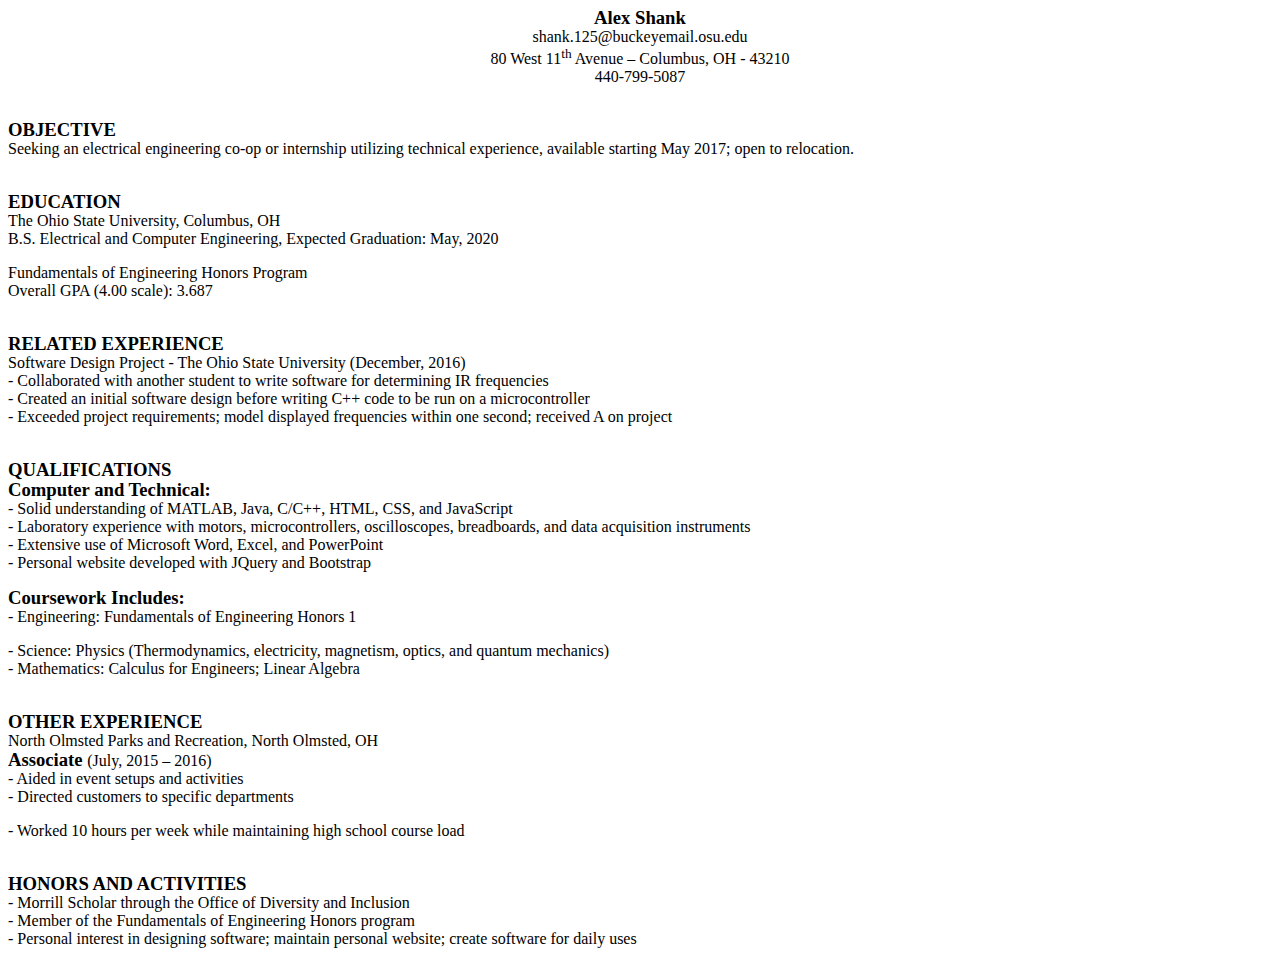
<file: Shank_Space_v1/content/Alex_Shank_ECS_Resume.html>
<html xmlns:v="urn:schemas-microsoft-com:vml"
xmlns:o="urn:schemas-microsoft-com:office:office"
xmlns:w="urn:schemas-microsoft-com:office:word"
xmlns:m="http://schemas.microsoft.com/office/2004/12/omml"
xmlns="http://www.w3.org/TR/REC-html40">

<head>
<meta http-equiv=Content-Type content="text/html; charset=windows-1252">
<meta name=ProgId content=Word.Document>
<meta name=Generator content="Microsoft Word 15">
<meta name=Originator content="Microsoft Word 15">
<link rel=File-List href="Alex_Shank_ECS_Resume%20-%20Copy_files/filelist.xml">
<!--[if gte mso 9]><xml>
 <o:DocumentProperties>
  <o:Author>Alex Shank</o:Author>
  <o:LastAuthor>Alex Shank</o:LastAuthor>
  <o:Revision>2</o:Revision>
  <o:TotalTime>79</o:TotalTime>
  <o:Created>2017-01-08T07:59:00Z</o:Created>
  <o:LastSaved>2017-01-08T07:59:00Z</o:LastSaved>
  <o:Pages>1</o:Pages>
  <o:Words>279</o:Words>
  <o:Characters>1592</o:Characters>
  <o:Lines>13</o:Lines>
  <o:Paragraphs>3</o:Paragraphs>
  <o:CharactersWithSpaces>1868</o:CharactersWithSpaces>
  <o:Version>16.00</o:Version>
 </o:DocumentProperties>
 <o:OfficeDocumentSettings>
  <o:AllowPNG/>
 </o:OfficeDocumentSettings>
</xml><![endif]-->
<link rel=themeData href="Alex_Shank_ECS_Resume%20-%20Copy_files/themedata.thmx">
<link rel=colorSchemeMapping
href="Alex_Shank_ECS_Resume%20-%20Copy_files/colorschememapping.xml">
<!--[if gte mso 9]><xml>
 <w:WordDocument>
  <w:SpellingState>Clean</w:SpellingState>
  <w:GrammarState>Clean</w:GrammarState>
  <w:TrackMoves>false</w:TrackMoves>
  <w:TrackFormatting/>
  <w:PunctuationKerning/>
  <w:ValidateAgainstSchemas/>
  <w:SaveIfXMLInvalid>false</w:SaveIfXMLInvalid>
  <w:IgnoreMixedContent>false</w:IgnoreMixedContent>
  <w:AlwaysShowPlaceholderText>false</w:AlwaysShowPlaceholderText>
  <w:DoNotPromoteQF/>
  <w:LidThemeOther>EN-US</w:LidThemeOther>
  <w:LidThemeAsian>X-NONE</w:LidThemeAsian>
  <w:LidThemeComplexScript>X-NONE</w:LidThemeComplexScript>
  <w:Compatibility>
   <w:BreakWrappedTables/>
   <w:SnapToGridInCell/>
   <w:WrapTextWithPunct/>
   <w:UseAsianBreakRules/>
   <w:DontGrowAutofit/>
   <w:SplitPgBreakAndParaMark/>
   <w:EnableOpenTypeKerning/>
   <w:DontFlipMirrorIndents/>
   <w:OverrideTableStyleHps/>
  </w:Compatibility>
  <m:mathPr>
   <m:mathFont m:val="Cambria Math"/>
   <m:brkBin m:val="before"/>
   <m:brkBinSub m:val="&#45;-"/>
   <m:smallFrac m:val="off"/>
   <m:dispDef/>
   <m:lMargin m:val="0"/>
   <m:rMargin m:val="0"/>
   <m:defJc m:val="centerGroup"/>
   <m:wrapIndent m:val="1440"/>
   <m:intLim m:val="subSup"/>
   <m:naryLim m:val="undOvr"/>
  </m:mathPr></w:WordDocument>
</xml><![endif]--><!--[if gte mso 9]><xml>
 <w:LatentStyles DefLockedState="false" DefUnhideWhenUsed="false"
  DefSemiHidden="false" DefQFormat="false" DefPriority="99"
  LatentStyleCount="372">
  <w:LsdException Locked="false" Priority="0" QFormat="true" Name="Normal"/>
  <w:LsdException Locked="false" Priority="9" QFormat="true" Name="heading 1"/>
  <w:LsdException Locked="false" Priority="9" SemiHidden="true"
   UnhideWhenUsed="true" QFormat="true" Name="heading 2"/>
  <w:LsdException Locked="false" Priority="9" SemiHidden="true"
   UnhideWhenUsed="true" QFormat="true" Name="heading 3"/>
  <w:LsdException Locked="false" Priority="9" SemiHidden="true"
   UnhideWhenUsed="true" QFormat="true" Name="heading 4"/>
  <w:LsdException Locked="false" Priority="9" SemiHidden="true"
   UnhideWhenUsed="true" QFormat="true" Name="heading 5"/>
  <w:LsdException Locked="false" Priority="9" SemiHidden="true"
   UnhideWhenUsed="true" QFormat="true" Name="heading 6"/>
  <w:LsdException Locked="false" Priority="9" SemiHidden="true"
   UnhideWhenUsed="true" QFormat="true" Name="heading 7"/>
  <w:LsdException Locked="false" Priority="9" SemiHidden="true"
   UnhideWhenUsed="true" QFormat="true" Name="heading 8"/>
  <w:LsdException Locked="false" Priority="9" SemiHidden="true"
   UnhideWhenUsed="true" QFormat="true" Name="heading 9"/>
  <w:LsdException Locked="false" SemiHidden="true" UnhideWhenUsed="true"
   Name="index 1"/>
  <w:LsdException Locked="false" SemiHidden="true" UnhideWhenUsed="true"
   Name="index 2"/>
  <w:LsdException Locked="false" SemiHidden="true" UnhideWhenUsed="true"
   Name="index 3"/>
  <w:LsdException Locked="false" SemiHidden="true" UnhideWhenUsed="true"
   Name="index 4"/>
  <w:LsdException Locked="false" SemiHidden="true" UnhideWhenUsed="true"
   Name="index 5"/>
  <w:LsdException Locked="false" SemiHidden="true" UnhideWhenUsed="true"
   Name="index 6"/>
  <w:LsdException Locked="false" SemiHidden="true" UnhideWhenUsed="true"
   Name="index 7"/>
  <w:LsdException Locked="false" SemiHidden="true" UnhideWhenUsed="true"
   Name="index 8"/>
  <w:LsdException Locked="false" SemiHidden="true" UnhideWhenUsed="true"
   Name="index 9"/>
  <w:LsdException Locked="false" Priority="39" SemiHidden="true"
   UnhideWhenUsed="true" Name="toc 1"/>
  <w:LsdException Locked="false" Priority="39" SemiHidden="true"
   UnhideWhenUsed="true" Name="toc 2"/>
  <w:LsdException Locked="false" Priority="39" SemiHidden="true"
   UnhideWhenUsed="true" Name="toc 3"/>
  <w:LsdException Locked="false" Priority="39" SemiHidden="true"
   UnhideWhenUsed="true" Name="toc 4"/>
  <w:LsdException Locked="false" Priority="39" SemiHidden="true"
   UnhideWhenUsed="true" Name="toc 5"/>
  <w:LsdException Locked="false" Priority="39" SemiHidden="true"
   UnhideWhenUsed="true" Name="toc 6"/>
  <w:LsdException Locked="false" Priority="39" SemiHidden="true"
   UnhideWhenUsed="true" Name="toc 7"/>
  <w:LsdException Locked="false" Priority="39" SemiHidden="true"
   UnhideWhenUsed="true" Name="toc 8"/>
  <w:LsdException Locked="false" Priority="39" SemiHidden="true"
   UnhideWhenUsed="true" Name="toc 9"/>
  <w:LsdException Locked="false" SemiHidden="true" UnhideWhenUsed="true"
   Name="Normal Indent"/>
  <w:LsdException Locked="false" SemiHidden="true" UnhideWhenUsed="true"
   Name="footnote text"/>
  <w:LsdException Locked="false" SemiHidden="true" UnhideWhenUsed="true"
   Name="annotation text"/>
  <w:LsdException Locked="false" SemiHidden="true" UnhideWhenUsed="true"
   Name="header"/>
  <w:LsdException Locked="false" SemiHidden="true" UnhideWhenUsed="true"
   Name="footer"/>
  <w:LsdException Locked="false" SemiHidden="true" UnhideWhenUsed="true"
   Name="index heading"/>
  <w:LsdException Locked="false" Priority="35" SemiHidden="true"
   UnhideWhenUsed="true" QFormat="true" Name="caption"/>
  <w:LsdException Locked="false" SemiHidden="true" UnhideWhenUsed="true"
   Name="table of figures"/>
  <w:LsdException Locked="false" SemiHidden="true" UnhideWhenUsed="true"
   Name="envelope address"/>
  <w:LsdException Locked="false" SemiHidden="true" UnhideWhenUsed="true"
   Name="envelope return"/>
  <w:LsdException Locked="false" SemiHidden="true" UnhideWhenUsed="true"
   Name="footnote reference"/>
  <w:LsdException Locked="false" SemiHidden="true" UnhideWhenUsed="true"
   Name="annotation reference"/>
  <w:LsdException Locked="false" SemiHidden="true" UnhideWhenUsed="true"
   Name="line number"/>
  <w:LsdException Locked="false" SemiHidden="true" UnhideWhenUsed="true"
   Name="page number"/>
  <w:LsdException Locked="false" SemiHidden="true" UnhideWhenUsed="true"
   Name="endnote reference"/>
  <w:LsdException Locked="false" SemiHidden="true" UnhideWhenUsed="true"
   Name="endnote text"/>
  <w:LsdException Locked="false" SemiHidden="true" UnhideWhenUsed="true"
   Name="table of authorities"/>
  <w:LsdException Locked="false" SemiHidden="true" UnhideWhenUsed="true"
   Name="macro"/>
  <w:LsdException Locked="false" SemiHidden="true" UnhideWhenUsed="true"
   Name="toa heading"/>
  <w:LsdException Locked="false" SemiHidden="true" UnhideWhenUsed="true"
   Name="List"/>
  <w:LsdException Locked="false" SemiHidden="true" UnhideWhenUsed="true"
   Name="List Bullet"/>
  <w:LsdException Locked="false" SemiHidden="true" UnhideWhenUsed="true"
   Name="List Number"/>
  <w:LsdException Locked="false" SemiHidden="true" UnhideWhenUsed="true"
   Name="List 2"/>
  <w:LsdException Locked="false" SemiHidden="true" UnhideWhenUsed="true"
   Name="List 3"/>
  <w:LsdException Locked="false" SemiHidden="true" UnhideWhenUsed="true"
   Name="List 4"/>
  <w:LsdException Locked="false" SemiHidden="true" UnhideWhenUsed="true"
   Name="List 5"/>
  <w:LsdException Locked="false" SemiHidden="true" UnhideWhenUsed="true"
   Name="List Bullet 2"/>
  <w:LsdException Locked="false" SemiHidden="true" UnhideWhenUsed="true"
   Name="List Bullet 3"/>
  <w:LsdException Locked="false" SemiHidden="true" UnhideWhenUsed="true"
   Name="List Bullet 4"/>
  <w:LsdException Locked="false" SemiHidden="true" UnhideWhenUsed="true"
   Name="List Bullet 5"/>
  <w:LsdException Locked="false" SemiHidden="true" UnhideWhenUsed="true"
   Name="List Number 2"/>
  <w:LsdException Locked="false" SemiHidden="true" UnhideWhenUsed="true"
   Name="List Number 3"/>
  <w:LsdException Locked="false" SemiHidden="true" UnhideWhenUsed="true"
   Name="List Number 4"/>
  <w:LsdException Locked="false" SemiHidden="true" UnhideWhenUsed="true"
   Name="List Number 5"/>
  <w:LsdException Locked="false" Priority="10" QFormat="true" Name="Title"/>
  <w:LsdException Locked="false" SemiHidden="true" UnhideWhenUsed="true"
   Name="Closing"/>
  <w:LsdException Locked="false" SemiHidden="true" UnhideWhenUsed="true"
   Name="Signature"/>
  <w:LsdException Locked="false" Priority="1" SemiHidden="true"
   UnhideWhenUsed="true" Name="Default Paragraph Font"/>
  <w:LsdException Locked="false" SemiHidden="true" UnhideWhenUsed="true"
   Name="Body Text"/>
  <w:LsdException Locked="false" SemiHidden="true" UnhideWhenUsed="true"
   Name="Body Text Indent"/>
  <w:LsdException Locked="false" SemiHidden="true" UnhideWhenUsed="true"
   Name="List Continue"/>
  <w:LsdException Locked="false" SemiHidden="true" UnhideWhenUsed="true"
   Name="List Continue 2"/>
  <w:LsdException Locked="false" SemiHidden="true" UnhideWhenUsed="true"
   Name="List Continue 3"/>
  <w:LsdException Locked="false" SemiHidden="true" UnhideWhenUsed="true"
   Name="List Continue 4"/>
  <w:LsdException Locked="false" SemiHidden="true" UnhideWhenUsed="true"
   Name="List Continue 5"/>
  <w:LsdException Locked="false" SemiHidden="true" UnhideWhenUsed="true"
   Name="Message Header"/>
  <w:LsdException Locked="false" Priority="11" QFormat="true" Name="Subtitle"/>
  <w:LsdException Locked="false" SemiHidden="true" UnhideWhenUsed="true"
   Name="Salutation"/>
  <w:LsdException Locked="false" SemiHidden="true" UnhideWhenUsed="true"
   Name="Date"/>
  <w:LsdException Locked="false" SemiHidden="true" UnhideWhenUsed="true"
   Name="Body Text First Indent"/>
  <w:LsdException Locked="false" SemiHidden="true" UnhideWhenUsed="true"
   Name="Body Text First Indent 2"/>
  <w:LsdException Locked="false" SemiHidden="true" UnhideWhenUsed="true"
   Name="Note Heading"/>
  <w:LsdException Locked="false" SemiHidden="true" UnhideWhenUsed="true"
   Name="Body Text 2"/>
  <w:LsdException Locked="false" SemiHidden="true" UnhideWhenUsed="true"
   Name="Body Text 3"/>
  <w:LsdException Locked="false" SemiHidden="true" UnhideWhenUsed="true"
   Name="Body Text Indent 2"/>
  <w:LsdException Locked="false" SemiHidden="true" UnhideWhenUsed="true"
   Name="Body Text Indent 3"/>
  <w:LsdException Locked="false" SemiHidden="true" UnhideWhenUsed="true"
   Name="Block Text"/>
  <w:LsdException Locked="false" SemiHidden="true" UnhideWhenUsed="true"
   Name="Hyperlink"/>
  <w:LsdException Locked="false" SemiHidden="true" UnhideWhenUsed="true"
   Name="FollowedHyperlink"/>
  <w:LsdException Locked="false" Priority="22" QFormat="true" Name="Strong"/>
  <w:LsdException Locked="false" Priority="20" QFormat="true" Name="Emphasis"/>
  <w:LsdException Locked="false" SemiHidden="true" UnhideWhenUsed="true"
   Name="Document Map"/>
  <w:LsdException Locked="false" SemiHidden="true" UnhideWhenUsed="true"
   Name="Plain Text"/>
  <w:LsdException Locked="false" SemiHidden="true" UnhideWhenUsed="true"
   Name="E-mail Signature"/>
  <w:LsdException Locked="false" SemiHidden="true" UnhideWhenUsed="true"
   Name="HTML Top of Form"/>
  <w:LsdException Locked="false" SemiHidden="true" UnhideWhenUsed="true"
   Name="HTML Bottom of Form"/>
  <w:LsdException Locked="false" SemiHidden="true" UnhideWhenUsed="true"
   Name="Normal (Web)"/>
  <w:LsdException Locked="false" SemiHidden="true" UnhideWhenUsed="true"
   Name="HTML Acronym"/>
  <w:LsdException Locked="false" SemiHidden="true" UnhideWhenUsed="true"
   Name="HTML Address"/>
  <w:LsdException Locked="false" SemiHidden="true" UnhideWhenUsed="true"
   Name="HTML Cite"/>
  <w:LsdException Locked="false" SemiHidden="true" UnhideWhenUsed="true"
   Name="HTML Code"/>
  <w:LsdException Locked="false" SemiHidden="true" UnhideWhenUsed="true"
   Name="HTML Definition"/>
  <w:LsdException Locked="false" SemiHidden="true" UnhideWhenUsed="true"
   Name="HTML Keyboard"/>
  <w:LsdException Locked="false" SemiHidden="true" UnhideWhenUsed="true"
   Name="HTML Preformatted"/>
  <w:LsdException Locked="false" SemiHidden="true" UnhideWhenUsed="true"
   Name="HTML Sample"/>
  <w:LsdException Locked="false" SemiHidden="true" UnhideWhenUsed="true"
   Name="HTML Typewriter"/>
  <w:LsdException Locked="false" SemiHidden="true" UnhideWhenUsed="true"
   Name="HTML Variable"/>
  <w:LsdException Locked="false" SemiHidden="true" UnhideWhenUsed="true"
   Name="Normal Table"/>
  <w:LsdException Locked="false" SemiHidden="true" UnhideWhenUsed="true"
   Name="annotation subject"/>
  <w:LsdException Locked="false" SemiHidden="true" UnhideWhenUsed="true"
   Name="No List"/>
  <w:LsdException Locked="false" SemiHidden="true" UnhideWhenUsed="true"
   Name="Outline List 1"/>
  <w:LsdException Locked="false" SemiHidden="true" UnhideWhenUsed="true"
   Name="Outline List 2"/>
  <w:LsdException Locked="false" SemiHidden="true" UnhideWhenUsed="true"
   Name="Outline List 3"/>
  <w:LsdException Locked="false" SemiHidden="true" UnhideWhenUsed="true"
   Name="Table Simple 1"/>
  <w:LsdException Locked="false" SemiHidden="true" UnhideWhenUsed="true"
   Name="Table Simple 2"/>
  <w:LsdException Locked="false" SemiHidden="true" UnhideWhenUsed="true"
   Name="Table Simple 3"/>
  <w:LsdException Locked="false" SemiHidden="true" UnhideWhenUsed="true"
   Name="Table Classic 1"/>
  <w:LsdException Locked="false" SemiHidden="true" UnhideWhenUsed="true"
   Name="Table Classic 2"/>
  <w:LsdException Locked="false" SemiHidden="true" UnhideWhenUsed="true"
   Name="Table Classic 3"/>
  <w:LsdException Locked="false" SemiHidden="true" UnhideWhenUsed="true"
   Name="Table Classic 4"/>
  <w:LsdException Locked="false" SemiHidden="true" UnhideWhenUsed="true"
   Name="Table Colorful 1"/>
  <w:LsdException Locked="false" SemiHidden="true" UnhideWhenUsed="true"
   Name="Table Colorful 2"/>
  <w:LsdException Locked="false" SemiHidden="true" UnhideWhenUsed="true"
   Name="Table Colorful 3"/>
  <w:LsdException Locked="false" SemiHidden="true" UnhideWhenUsed="true"
   Name="Table Columns 1"/>
  <w:LsdException Locked="false" SemiHidden="true" UnhideWhenUsed="true"
   Name="Table Columns 2"/>
  <w:LsdException Locked="false" SemiHidden="true" UnhideWhenUsed="true"
   Name="Table Columns 3"/>
  <w:LsdException Locked="false" SemiHidden="true" UnhideWhenUsed="true"
   Name="Table Columns 4"/>
  <w:LsdException Locked="false" SemiHidden="true" UnhideWhenUsed="true"
   Name="Table Columns 5"/>
  <w:LsdException Locked="false" SemiHidden="true" UnhideWhenUsed="true"
   Name="Table Grid 1"/>
  <w:LsdException Locked="false" SemiHidden="true" UnhideWhenUsed="true"
   Name="Table Grid 2"/>
  <w:LsdException Locked="false" SemiHidden="true" UnhideWhenUsed="true"
   Name="Table Grid 3"/>
  <w:LsdException Locked="false" SemiHidden="true" UnhideWhenUsed="true"
   Name="Table Grid 4"/>
  <w:LsdException Locked="false" SemiHidden="true" UnhideWhenUsed="true"
   Name="Table Grid 5"/>
  <w:LsdException Locked="false" SemiHidden="true" UnhideWhenUsed="true"
   Name="Table Grid 6"/>
  <w:LsdException Locked="false" SemiHidden="true" UnhideWhenUsed="true"
   Name="Table Grid 7"/>
  <w:LsdException Locked="false" SemiHidden="true" UnhideWhenUsed="true"
   Name="Table Grid 8"/>
  <w:LsdException Locked="false" SemiHidden="true" UnhideWhenUsed="true"
   Name="Table List 1"/>
  <w:LsdException Locked="false" SemiHidden="true" UnhideWhenUsed="true"
   Name="Table List 2"/>
  <w:LsdException Locked="false" SemiHidden="true" UnhideWhenUsed="true"
   Name="Table List 3"/>
  <w:LsdException Locked="false" SemiHidden="true" UnhideWhenUsed="true"
   Name="Table List 4"/>
  <w:LsdException Locked="false" SemiHidden="true" UnhideWhenUsed="true"
   Name="Table List 5"/>
  <w:LsdException Locked="false" SemiHidden="true" UnhideWhenUsed="true"
   Name="Table List 6"/>
  <w:LsdException Locked="false" SemiHidden="true" UnhideWhenUsed="true"
   Name="Table List 7"/>
  <w:LsdException Locked="false" SemiHidden="true" UnhideWhenUsed="true"
   Name="Table List 8"/>
  <w:LsdException Locked="false" SemiHidden="true" UnhideWhenUsed="true"
   Name="Table 3D effects 1"/>
  <w:LsdException Locked="false" SemiHidden="true" UnhideWhenUsed="true"
   Name="Table 3D effects 2"/>
  <w:LsdException Locked="false" SemiHidden="true" UnhideWhenUsed="true"
   Name="Table 3D effects 3"/>
  <w:LsdException Locked="false" SemiHidden="true" UnhideWhenUsed="true"
   Name="Table Contemporary"/>
  <w:LsdException Locked="false" SemiHidden="true" UnhideWhenUsed="true"
   Name="Table Elegant"/>
  <w:LsdException Locked="false" SemiHidden="true" UnhideWhenUsed="true"
   Name="Table Professional"/>
  <w:LsdException Locked="false" SemiHidden="true" UnhideWhenUsed="true"
   Name="Table Subtle 1"/>
  <w:LsdException Locked="false" SemiHidden="true" UnhideWhenUsed="true"
   Name="Table Subtle 2"/>
  <w:LsdException Locked="false" SemiHidden="true" UnhideWhenUsed="true"
   Name="Table Web 1"/>
  <w:LsdException Locked="false" SemiHidden="true" UnhideWhenUsed="true"
   Name="Table Web 2"/>
  <w:LsdException Locked="false" SemiHidden="true" UnhideWhenUsed="true"
   Name="Table Web 3"/>
  <w:LsdException Locked="false" SemiHidden="true" UnhideWhenUsed="true"
   Name="Balloon Text"/>
  <w:LsdException Locked="false" Priority="39" Name="Table Grid"/>
  <w:LsdException Locked="false" SemiHidden="true" UnhideWhenUsed="true"
   Name="Table Theme"/>
  <w:LsdException Locked="false" SemiHidden="true" Name="Placeholder Text"/>
  <w:LsdException Locked="false" Priority="1" QFormat="true" Name="No Spacing"/>
  <w:LsdException Locked="false" Priority="60" Name="Light Shading"/>
  <w:LsdException Locked="false" Priority="61" Name="Light List"/>
  <w:LsdException Locked="false" Priority="62" Name="Light Grid"/>
  <w:LsdException Locked="false" Priority="63" Name="Medium Shading 1"/>
  <w:LsdException Locked="false" Priority="64" Name="Medium Shading 2"/>
  <w:LsdException Locked="false" Priority="65" Name="Medium List 1"/>
  <w:LsdException Locked="false" Priority="66" Name="Medium List 2"/>
  <w:LsdException Locked="false" Priority="67" Name="Medium Grid 1"/>
  <w:LsdException Locked="false" Priority="68" Name="Medium Grid 2"/>
  <w:LsdException Locked="false" Priority="69" Name="Medium Grid 3"/>
  <w:LsdException Locked="false" Priority="70" Name="Dark List"/>
  <w:LsdException Locked="false" Priority="71" Name="Colorful Shading"/>
  <w:LsdException Locked="false" Priority="72" Name="Colorful List"/>
  <w:LsdException Locked="false" Priority="73" Name="Colorful Grid"/>
  <w:LsdException Locked="false" Priority="60" Name="Light Shading Accent 1"/>
  <w:LsdException Locked="false" Priority="61" Name="Light List Accent 1"/>
  <w:LsdException Locked="false" Priority="62" Name="Light Grid Accent 1"/>
  <w:LsdException Locked="false" Priority="63" Name="Medium Shading 1 Accent 1"/>
  <w:LsdException Locked="false" Priority="64" Name="Medium Shading 2 Accent 1"/>
  <w:LsdException Locked="false" Priority="65" Name="Medium List 1 Accent 1"/>
  <w:LsdException Locked="false" SemiHidden="true" Name="Revision"/>
  <w:LsdException Locked="false" Priority="34" QFormat="true"
   Name="List Paragraph"/>
  <w:LsdException Locked="false" Priority="29" QFormat="true" Name="Quote"/>
  <w:LsdException Locked="false" Priority="30" QFormat="true"
   Name="Intense Quote"/>
  <w:LsdException Locked="false" Priority="66" Name="Medium List 2 Accent 1"/>
  <w:LsdException Locked="false" Priority="67" Name="Medium Grid 1 Accent 1"/>
  <w:LsdException Locked="false" Priority="68" Name="Medium Grid 2 Accent 1"/>
  <w:LsdException Locked="false" Priority="69" Name="Medium Grid 3 Accent 1"/>
  <w:LsdException Locked="false" Priority="70" Name="Dark List Accent 1"/>
  <w:LsdException Locked="false" Priority="71" Name="Colorful Shading Accent 1"/>
  <w:LsdException Locked="false" Priority="72" Name="Colorful List Accent 1"/>
  <w:LsdException Locked="false" Priority="73" Name="Colorful Grid Accent 1"/>
  <w:LsdException Locked="false" Priority="60" Name="Light Shading Accent 2"/>
  <w:LsdException Locked="false" Priority="61" Name="Light List Accent 2"/>
  <w:LsdException Locked="false" Priority="62" Name="Light Grid Accent 2"/>
  <w:LsdException Locked="false" Priority="63" Name="Medium Shading 1 Accent 2"/>
  <w:LsdException Locked="false" Priority="64" Name="Medium Shading 2 Accent 2"/>
  <w:LsdException Locked="false" Priority="65" Name="Medium List 1 Accent 2"/>
  <w:LsdException Locked="false" Priority="66" Name="Medium List 2 Accent 2"/>
  <w:LsdException Locked="false" Priority="67" Name="Medium Grid 1 Accent 2"/>
  <w:LsdException Locked="false" Priority="68" Name="Medium Grid 2 Accent 2"/>
  <w:LsdException Locked="false" Priority="69" Name="Medium Grid 3 Accent 2"/>
  <w:LsdException Locked="false" Priority="70" Name="Dark List Accent 2"/>
  <w:LsdException Locked="false" Priority="71" Name="Colorful Shading Accent 2"/>
  <w:LsdException Locked="false" Priority="72" Name="Colorful List Accent 2"/>
  <w:LsdException Locked="false" Priority="73" Name="Colorful Grid Accent 2"/>
  <w:LsdException Locked="false" Priority="60" Name="Light Shading Accent 3"/>
  <w:LsdException Locked="false" Priority="61" Name="Light List Accent 3"/>
  <w:LsdException Locked="false" Priority="62" Name="Light Grid Accent 3"/>
  <w:LsdException Locked="false" Priority="63" Name="Medium Shading 1 Accent 3"/>
  <w:LsdException Locked="false" Priority="64" Name="Medium Shading 2 Accent 3"/>
  <w:LsdException Locked="false" Priority="65" Name="Medium List 1 Accent 3"/>
  <w:LsdException Locked="false" Priority="66" Name="Medium List 2 Accent 3"/>
  <w:LsdException Locked="false" Priority="67" Name="Medium Grid 1 Accent 3"/>
  <w:LsdException Locked="false" Priority="68" Name="Medium Grid 2 Accent 3"/>
  <w:LsdException Locked="false" Priority="69" Name="Medium Grid 3 Accent 3"/>
  <w:LsdException Locked="false" Priority="70" Name="Dark List Accent 3"/>
  <w:LsdException Locked="false" Priority="71" Name="Colorful Shading Accent 3"/>
  <w:LsdException Locked="false" Priority="72" Name="Colorful List Accent 3"/>
  <w:LsdException Locked="false" Priority="73" Name="Colorful Grid Accent 3"/>
  <w:LsdException Locked="false" Priority="60" Name="Light Shading Accent 4"/>
  <w:LsdException Locked="false" Priority="61" Name="Light List Accent 4"/>
  <w:LsdException Locked="false" Priority="62" Name="Light Grid Accent 4"/>
  <w:LsdException Locked="false" Priority="63" Name="Medium Shading 1 Accent 4"/>
  <w:LsdException Locked="false" Priority="64" Name="Medium Shading 2 Accent 4"/>
  <w:LsdException Locked="false" Priority="65" Name="Medium List 1 Accent 4"/>
  <w:LsdException Locked="false" Priority="66" Name="Medium List 2 Accent 4"/>
  <w:LsdException Locked="false" Priority="67" Name="Medium Grid 1 Accent 4"/>
  <w:LsdException Locked="false" Priority="68" Name="Medium Grid 2 Accent 4"/>
  <w:LsdException Locked="false" Priority="69" Name="Medium Grid 3 Accent 4"/>
  <w:LsdException Locked="false" Priority="70" Name="Dark List Accent 4"/>
  <w:LsdException Locked="false" Priority="71" Name="Colorful Shading Accent 4"/>
  <w:LsdException Locked="false" Priority="72" Name="Colorful List Accent 4"/>
  <w:LsdException Locked="false" Priority="73" Name="Colorful Grid Accent 4"/>
  <w:LsdException Locked="false" Priority="60" Name="Light Shading Accent 5"/>
  <w:LsdException Locked="false" Priority="61" Name="Light List Accent 5"/>
  <w:LsdException Locked="false" Priority="62" Name="Light Grid Accent 5"/>
  <w:LsdException Locked="false" Priority="63" Name="Medium Shading 1 Accent 5"/>
  <w:LsdException Locked="false" Priority="64" Name="Medium Shading 2 Accent 5"/>
  <w:LsdException Locked="false" Priority="65" Name="Medium List 1 Accent 5"/>
  <w:LsdException Locked="false" Priority="66" Name="Medium List 2 Accent 5"/>
  <w:LsdException Locked="false" Priority="67" Name="Medium Grid 1 Accent 5"/>
  <w:LsdException Locked="false" Priority="68" Name="Medium Grid 2 Accent 5"/>
  <w:LsdException Locked="false" Priority="69" Name="Medium Grid 3 Accent 5"/>
  <w:LsdException Locked="false" Priority="70" Name="Dark List Accent 5"/>
  <w:LsdException Locked="false" Priority="71" Name="Colorful Shading Accent 5"/>
  <w:LsdException Locked="false" Priority="72" Name="Colorful List Accent 5"/>
  <w:LsdException Locked="false" Priority="73" Name="Colorful Grid Accent 5"/>
  <w:LsdException Locked="false" Priority="60" Name="Light Shading Accent 6"/>
  <w:LsdException Locked="false" Priority="61" Name="Light List Accent 6"/>
  <w:LsdException Locked="false" Priority="62" Name="Light Grid Accent 6"/>
  <w:LsdException Locked="false" Priority="63" Name="Medium Shading 1 Accent 6"/>
  <w:LsdException Locked="false" Priority="64" Name="Medium Shading 2 Accent 6"/>
  <w:LsdException Locked="false" Priority="65" Name="Medium List 1 Accent 6"/>
  <w:LsdException Locked="false" Priority="66" Name="Medium List 2 Accent 6"/>
  <w:LsdException Locked="false" Priority="67" Name="Medium Grid 1 Accent 6"/>
  <w:LsdException Locked="false" Priority="68" Name="Medium Grid 2 Accent 6"/>
  <w:LsdException Locked="false" Priority="69" Name="Medium Grid 3 Accent 6"/>
  <w:LsdException Locked="false" Priority="70" Name="Dark List Accent 6"/>
  <w:LsdException Locked="false" Priority="71" Name="Colorful Shading Accent 6"/>
  <w:LsdException Locked="false" Priority="72" Name="Colorful List Accent 6"/>
  <w:LsdException Locked="false" Priority="73" Name="Colorful Grid Accent 6"/>
  <w:LsdException Locked="false" Priority="19" QFormat="true"
   Name="Subtle Emphasis"/>
  <w:LsdException Locked="false" Priority="21" QFormat="true"
   Name="Intense Emphasis"/>
  <w:LsdException Locked="false" Priority="31" QFormat="true"
   Name="Subtle Reference"/>
  <w:LsdException Locked="false" Priority="32" QFormat="true"
   Name="Intense Reference"/>
  <w:LsdException Locked="false" Priority="33" QFormat="true" Name="Book Title"/>
  <w:LsdException Locked="false" Priority="37" SemiHidden="true"
   UnhideWhenUsed="true" Name="Bibliography"/>
  <w:LsdException Locked="false" Priority="39" SemiHidden="true"
   UnhideWhenUsed="true" QFormat="true" Name="TOC Heading"/>
  <w:LsdException Locked="false" Priority="41" Name="Plain Table 1"/>
  <w:LsdException Locked="false" Priority="42" Name="Plain Table 2"/>
  <w:LsdException Locked="false" Priority="43" Name="Plain Table 3"/>
  <w:LsdException Locked="false" Priority="44" Name="Plain Table 4"/>
  <w:LsdException Locked="false" Priority="45" Name="Plain Table 5"/>
  <w:LsdException Locked="false" Priority="40" Name="Grid Table Light"/>
  <w:LsdException Locked="false" Priority="46" Name="Grid Table 1 Light"/>
  <w:LsdException Locked="false" Priority="47" Name="Grid Table 2"/>
  <w:LsdException Locked="false" Priority="48" Name="Grid Table 3"/>
  <w:LsdException Locked="false" Priority="49" Name="Grid Table 4"/>
  <w:LsdException Locked="false" Priority="50" Name="Grid Table 5 Dark"/>
  <w:LsdException Locked="false" Priority="51" Name="Grid Table 6 Colorful"/>
  <w:LsdException Locked="false" Priority="52" Name="Grid Table 7 Colorful"/>
  <w:LsdException Locked="false" Priority="46"
   Name="Grid Table 1 Light Accent 1"/>
  <w:LsdException Locked="false" Priority="47" Name="Grid Table 2 Accent 1"/>
  <w:LsdException Locked="false" Priority="48" Name="Grid Table 3 Accent 1"/>
  <w:LsdException Locked="false" Priority="49" Name="Grid Table 4 Accent 1"/>
  <w:LsdException Locked="false" Priority="50" Name="Grid Table 5 Dark Accent 1"/>
  <w:LsdException Locked="false" Priority="51"
   Name="Grid Table 6 Colorful Accent 1"/>
  <w:LsdException Locked="false" Priority="52"
   Name="Grid Table 7 Colorful Accent 1"/>
  <w:LsdException Locked="false" Priority="46"
   Name="Grid Table 1 Light Accent 2"/>
  <w:LsdException Locked="false" Priority="47" Name="Grid Table 2 Accent 2"/>
  <w:LsdException Locked="false" Priority="48" Name="Grid Table 3 Accent 2"/>
  <w:LsdException Locked="false" Priority="49" Name="Grid Table 4 Accent 2"/>
  <w:LsdException Locked="false" Priority="50" Name="Grid Table 5 Dark Accent 2"/>
  <w:LsdException Locked="false" Priority="51"
   Name="Grid Table 6 Colorful Accent 2"/>
  <w:LsdException Locked="false" Priority="52"
   Name="Grid Table 7 Colorful Accent 2"/>
  <w:LsdException Locked="false" Priority="46"
   Name="Grid Table 1 Light Accent 3"/>
  <w:LsdException Locked="false" Priority="47" Name="Grid Table 2 Accent 3"/>
  <w:LsdException Locked="false" Priority="48" Name="Grid Table 3 Accent 3"/>
  <w:LsdException Locked="false" Priority="49" Name="Grid Table 4 Accent 3"/>
  <w:LsdException Locked="false" Priority="50" Name="Grid Table 5 Dark Accent 3"/>
  <w:LsdException Locked="false" Priority="51"
   Name="Grid Table 6 Colorful Accent 3"/>
  <w:LsdException Locked="false" Priority="52"
   Name="Grid Table 7 Colorful Accent 3"/>
  <w:LsdException Locked="false" Priority="46"
   Name="Grid Table 1 Light Accent 4"/>
  <w:LsdException Locked="false" Priority="47" Name="Grid Table 2 Accent 4"/>
  <w:LsdException Locked="false" Priority="48" Name="Grid Table 3 Accent 4"/>
  <w:LsdException Locked="false" Priority="49" Name="Grid Table 4 Accent 4"/>
  <w:LsdException Locked="false" Priority="50" Name="Grid Table 5 Dark Accent 4"/>
  <w:LsdException Locked="false" Priority="51"
   Name="Grid Table 6 Colorful Accent 4"/>
  <w:LsdException Locked="false" Priority="52"
   Name="Grid Table 7 Colorful Accent 4"/>
  <w:LsdException Locked="false" Priority="46"
   Name="Grid Table 1 Light Accent 5"/>
  <w:LsdException Locked="false" Priority="47" Name="Grid Table 2 Accent 5"/>
  <w:LsdException Locked="false" Priority="48" Name="Grid Table 3 Accent 5"/>
  <w:LsdException Locked="false" Priority="49" Name="Grid Table 4 Accent 5"/>
  <w:LsdException Locked="false" Priority="50" Name="Grid Table 5 Dark Accent 5"/>
  <w:LsdException Locked="false" Priority="51"
   Name="Grid Table 6 Colorful Accent 5"/>
  <w:LsdException Locked="false" Priority="52"
   Name="Grid Table 7 Colorful Accent 5"/>
  <w:LsdException Locked="false" Priority="46"
   Name="Grid Table 1 Light Accent 6"/>
  <w:LsdException Locked="false" Priority="47" Name="Grid Table 2 Accent 6"/>
  <w:LsdException Locked="false" Priority="48" Name="Grid Table 3 Accent 6"/>
  <w:LsdException Locked="false" Priority="49" Name="Grid Table 4 Accent 6"/>
  <w:LsdException Locked="false" Priority="50" Name="Grid Table 5 Dark Accent 6"/>
  <w:LsdException Locked="false" Priority="51"
   Name="Grid Table 6 Colorful Accent 6"/>
  <w:LsdException Locked="false" Priority="52"
   Name="Grid Table 7 Colorful Accent 6"/>
  <w:LsdException Locked="false" Priority="46" Name="List Table 1 Light"/>
  <w:LsdException Locked="false" Priority="47" Name="List Table 2"/>
  <w:LsdException Locked="false" Priority="48" Name="List Table 3"/>
  <w:LsdException Locked="false" Priority="49" Name="List Table 4"/>
  <w:LsdException Locked="false" Priority="50" Name="List Table 5 Dark"/>
  <w:LsdException Locked="false" Priority="51" Name="List Table 6 Colorful"/>
  <w:LsdException Locked="false" Priority="52" Name="List Table 7 Colorful"/>
  <w:LsdException Locked="false" Priority="46"
   Name="List Table 1 Light Accent 1"/>
  <w:LsdException Locked="false" Priority="47" Name="List Table 2 Accent 1"/>
  <w:LsdException Locked="false" Priority="48" Name="List Table 3 Accent 1"/>
  <w:LsdException Locked="false" Priority="49" Name="List Table 4 Accent 1"/>
  <w:LsdException Locked="false" Priority="50" Name="List Table 5 Dark Accent 1"/>
  <w:LsdException Locked="false" Priority="51"
   Name="List Table 6 Colorful Accent 1"/>
  <w:LsdException Locked="false" Priority="52"
   Name="List Table 7 Colorful Accent 1"/>
  <w:LsdException Locked="false" Priority="46"
   Name="List Table 1 Light Accent 2"/>
  <w:LsdException Locked="false" Priority="47" Name="List Table 2 Accent 2"/>
  <w:LsdException Locked="false" Priority="48" Name="List Table 3 Accent 2"/>
  <w:LsdException Locked="false" Priority="49" Name="List Table 4 Accent 2"/>
  <w:LsdException Locked="false" Priority="50" Name="List Table 5 Dark Accent 2"/>
  <w:LsdException Locked="false" Priority="51"
   Name="List Table 6 Colorful Accent 2"/>
  <w:LsdException Locked="false" Priority="52"
   Name="List Table 7 Colorful Accent 2"/>
  <w:LsdException Locked="false" Priority="46"
   Name="List Table 1 Light Accent 3"/>
  <w:LsdException Locked="false" Priority="47" Name="List Table 2 Accent 3"/>
  <w:LsdException Locked="false" Priority="48" Name="List Table 3 Accent 3"/>
  <w:LsdException Locked="false" Priority="49" Name="List Table 4 Accent 3"/>
  <w:LsdException Locked="false" Priority="50" Name="List Table 5 Dark Accent 3"/>
  <w:LsdException Locked="false" Priority="51"
   Name="List Table 6 Colorful Accent 3"/>
  <w:LsdException Locked="false" Priority="52"
   Name="List Table 7 Colorful Accent 3"/>
  <w:LsdException Locked="false" Priority="46"
   Name="List Table 1 Light Accent 4"/>
  <w:LsdException Locked="false" Priority="47" Name="List Table 2 Accent 4"/>
  <w:LsdException Locked="false" Priority="48" Name="List Table 3 Accent 4"/>
  <w:LsdException Locked="false" Priority="49" Name="List Table 4 Accent 4"/>
  <w:LsdException Locked="false" Priority="50" Name="List Table 5 Dark Accent 4"/>
  <w:LsdException Locked="false" Priority="51"
   Name="List Table 6 Colorful Accent 4"/>
  <w:LsdException Locked="false" Priority="52"
   Name="List Table 7 Colorful Accent 4"/>
  <w:LsdException Locked="false" Priority="46"
   Name="List Table 1 Light Accent 5"/>
  <w:LsdException Locked="false" Priority="47" Name="List Table 2 Accent 5"/>
  <w:LsdException Locked="false" Priority="48" Name="List Table 3 Accent 5"/>
  <w:LsdException Locked="false" Priority="49" Name="List Table 4 Accent 5"/>
  <w:LsdException Locked="false" Priority="50" Name="List Table 5 Dark Accent 5"/>
  <w:LsdException Locked="false" Priority="51"
   Name="List Table 6 Colorful Accent 5"/>
  <w:LsdException Locked="false" Priority="52"
   Name="List Table 7 Colorful Accent 5"/>
  <w:LsdException Locked="false" Priority="46"
   Name="List Table 1 Light Accent 6"/>
  <w:LsdException Locked="false" Priority="47" Name="List Table 2 Accent 6"/>
  <w:LsdException Locked="false" Priority="48" Name="List Table 3 Accent 6"/>
  <w:LsdException Locked="false" Priority="49" Name="List Table 4 Accent 6"/>
  <w:LsdException Locked="false" Priority="50" Name="List Table 5 Dark Accent 6"/>
  <w:LsdException Locked="false" Priority="51"
   Name="List Table 6 Colorful Accent 6"/>
  <w:LsdException Locked="false" Priority="52"
   Name="List Table 7 Colorful Accent 6"/>
  <w:LsdException Locked="false" SemiHidden="true" UnhideWhenUsed="true"
   Name="Mention"/>
 </w:LatentStyles>
</xml><![endif]-->
<style>
<!--
 /* Font Definitions */
 @font-face
	{font-family:"Cambria Math";
	panose-1:2 4 5 3 5 4 6 3 2 4;
	mso-font-charset:0;
	mso-generic-font-family:roman;
	mso-font-pitch:variable;
	mso-font-signature:-536870145 1107305727 0 0 415 0;}
@font-face
	{font-family:Calibri;
	panose-1:2 15 5 2 2 2 4 3 2 4;
	mso-font-charset:0;
	mso-generic-font-family:swiss;
	mso-font-pitch:variable;
	mso-font-signature:-536859905 -1073732485 9 0 511 0;}
 /* Style Definitions */
 p.MsoNormal, li.MsoNormal, div.MsoNormal
	{mso-style-unhide:no;
	mso-style-qformat:yes;
	mso-style-parent:"";
	margin-top:0in;
	margin-right:0in;
	margin-bottom:8.0pt;
	margin-left:0in;
	line-height:107%;
	mso-pagination:widow-orphan;
	font-size:11.0pt;
	font-family:"Calibri",sans-serif;
	mso-ascii-font-family:Calibri;
	mso-ascii-theme-font:minor-latin;
	mso-fareast-font-family:Calibri;
	mso-fareast-theme-font:minor-latin;
	mso-hansi-font-family:Calibri;
	mso-hansi-theme-font:minor-latin;
	mso-bidi-font-family:"Times New Roman";
	mso-bidi-theme-font:minor-bidi;}
span.fontstyle01
	{mso-style-name:fontstyle01;
	mso-style-unhide:no;
	mso-ansi-font-size:14.0pt;
	mso-bidi-font-size:14.0pt;
	font-family:"Times New Roman",serif;
	mso-ascii-font-family:"Times New Roman";
	mso-hansi-font-family:"Times New Roman";
	mso-bidi-font-family:"Times New Roman";
	color:black;
	font-weight:bold;
	font-style:normal;}
span.fontstyle21
	{mso-style-name:fontstyle21;
	mso-style-unhide:no;
	mso-ansi-font-size:11.0pt;
	mso-bidi-font-size:11.0pt;
	font-family:"Times New Roman",serif;
	mso-ascii-font-family:"Times New Roman";
	mso-hansi-font-family:"Times New Roman";
	mso-bidi-font-family:"Times New Roman";
	color:black;
	font-weight:normal;
	font-style:normal;}
.MsoChpDefault
	{mso-style-type:export-only;
	mso-default-props:yes;
	font-family:"Calibri",sans-serif;
	mso-ascii-font-family:Calibri;
	mso-ascii-theme-font:minor-latin;
	mso-fareast-font-family:Calibri;
	mso-fareast-theme-font:minor-latin;
	mso-hansi-font-family:Calibri;
	mso-hansi-theme-font:minor-latin;
	mso-bidi-font-family:"Times New Roman";
	mso-bidi-theme-font:minor-bidi;}
.MsoPapDefault
	{mso-style-type:export-only;
	margin-bottom:8.0pt;
	line-height:107%;}
@page WordSection1
	{size:8.5in 11.0in;
	margin:1.0in 1.0in 1.0in 1.0in;
	mso-header-margin:.5in;
	mso-footer-margin:.5in;
	mso-paper-source:0;}
div.WordSection1
	{page:WordSection1;}
-->
</style>
<!--[if gte mso 10]>
<style>
 /* Style Definitions */
 table.MsoNormalTable
	{mso-style-name:"Table Normal";
	mso-tstyle-rowband-size:0;
	mso-tstyle-colband-size:0;
	mso-style-noshow:yes;
	mso-style-priority:99;
	mso-style-parent:"";
	mso-padding-alt:0in 5.4pt 0in 5.4pt;
	mso-para-margin-top:0in;
	mso-para-margin-right:0in;
	mso-para-margin-bottom:8.0pt;
	mso-para-margin-left:0in;
	line-height:107%;
	mso-pagination:widow-orphan;
	font-size:11.0pt;
	font-family:"Calibri",sans-serif;
	mso-ascii-font-family:Calibri;
	mso-ascii-theme-font:minor-latin;
	mso-hansi-font-family:Calibri;
	mso-hansi-theme-font:minor-latin;
	mso-bidi-font-family:"Times New Roman";
	mso-bidi-theme-font:minor-bidi;}
</style>
<![endif]--><!--[if gte mso 9]><xml>
 <o:shapedefaults v:ext="edit" spidmax="1026"/>
</xml><![endif]--><!--[if gte mso 9]><xml>
 <o:shapelayout v:ext="edit">
  <o:idmap v:ext="edit" data="1"/>
 </o:shapelayout></xml><![endif]-->
</head>

<body lang=EN-US style='tab-interval:.5in'>

<div class=WordSection1>

<p class=MsoNormalCxSpFirst align=center style='text-align:center'><span
class=fontstyle01><span style='font-size:14.0pt;line-height:107%'>Alex Shank</span></span><b><span
style='font-size:14.0pt;line-height:107%;color:black'><br>
</span></b><span class=fontstyle21>shank.125@buckeyemail.osu.edu</span><span
style='color:black'><br>
</span><span class=fontstyle21>80 West 11<sup>th</sup> Avenue � Columbus, OH -
43210</span><span style='color:black'><br>
</span><span class=fontstyle21>440-799-5087<o:p></o:p></span></p>

<p class=MsoNormalCxSpMiddle><span style='color:black'><br>
</span><span class=fontstyle01><span style='font-size:14.0pt;line-height:107%'>OBJECTIVE</span></span><b><span
style='color:black'><br>
</span></b><span class=fontstyle21>Seeking an electrical engineering co-op or
internship utilizing technical experience, available starting May 2017; open to
relocation.<o:p></o:p></span></p>

<p class=MsoNormalCxSpMiddle><span style='color:black'><br>
</span><span class=fontstyle01><span style='font-size:14.0pt;line-height:107%'>EDUCATION</span></span><b><span
style='color:black'><br>
</span></b><span class=fontstyle21>The Ohio State University, Columbus, OH</span><span
style='color:black'><br>
</span><span class=fontstyle21>B.S. Electrical and Computer Engineering,
Expected Graduation: May, 2020<o:p></o:p></span></p>

<p class=MsoNormalCxSpMiddle><span class=fontstyle21>Fundamentals of
Engineering Honors Program</span><span style='color:black'><br>
</span><span class=fontstyle21>Overall GPA (4.00 scale): 3.687<o:p></o:p></span></p>

<p class=MsoNormalCxSpMiddle><span style='color:black'><br>
</span><span class=fontstyle01><span style='font-size:14.0pt;line-height:107%'>RELATED
EXPERIENCE</span></span><span style='color:black'><br>
</span><span class=fontstyle21>Software Design Project - The Ohio State University
(December, 2016)</span><span style='color:black'><br>
</span><span class=fontstyle21>- Collaborated with another student to write
software for determining IR frequencies</span><span style='color:black'><br>
</span><span class=fontstyle21>- Created an initial software design before
writing C++ code to be run on a microcontroller</span><span style='color:black'>
<br>
</span><span class=fontstyle21>- Exceeded project requirements; model displayed
frequencies within one second; received A on project<o:p></o:p></span></p>

<p class=MsoNormalCxSpMiddle><span style='color:black'><br>
</span><span class=fontstyle01><span style='font-size:14.0pt;line-height:107%'>QUALIFICATIONS</span></span><b><span
style='color:black'><br>
</span></b><span class=fontstyle01><span style='font-size:14.0pt;line-height:
107%'>Computer and Technical:</span></span><b><span style='color:black'><br>
</span></b><span class=fontstyle21>- Solid understanding of MATLAB, Java, C/C++,
HTML, CSS, and JavaScript</span><span style='color:black'><br>
</span><span class=fontstyle21>- Laboratory experience with motors,
microcontrollers, oscilloscopes, breadboards, and data acquisition instruments</span><span
style='color:black'><br>
</span><span class=fontstyle21>- Extensive use of Microsoft Word, Excel, and
PowerPoint</span><span style='color:black'><br>
</span><span class=fontstyle21>- Personal website developed with JQuery and
Bootstrap<o:p></o:p></span></p>

<p class=MsoNormalCxSpMiddle><span class=fontstyle01><span style='font-size:
14.0pt;line-height:107%'>Coursework Includes:</span></span><b><span
style='color:black'><br>
</span></b><span class=fontstyle21>- Engineering: Fundamentals of Engineering
Honors 1<o:p></o:p></span></p>

<p class=MsoNormalCxSpMiddle><span class=fontstyle21>- Science: Physics (Thermodynamics,
electricity, magnetism, optics, and quantum mechanics)</span><span
style='color:black'><br>
</span><span class=fontstyle21>- Mathematics: Calculus for Engineers; Linear
Algebra<o:p></o:p></span></p>

<p class=MsoNormalCxSpMiddle><span style='color:black'><br>
</span><span class=fontstyle01><span style='font-size:14.0pt;line-height:107%'>OTHER
EXPERIENCE</span></span><b><span style='color:black'><br>
</span></b><span class=fontstyle21>North Olmsted Parks and Recreation, North
Olmsted, OH</span><span style='color:black'><br>
</span><span class=fontstyle01><span style='font-size:14.0pt;line-height:107%'>Associate
</span></span><span class=fontstyle21>(July, 2015 � 2016)</span><span
style='color:black'><br>
</span><span class=fontstyle21>- Aided in event setups and activities</span><span
style='color:black'><br>
</span><span class=fontstyle21>- Directed customers to specific departments<o:p></o:p></span></p>

<p class=MsoNormalCxSpMiddle><span class=fontstyle21>- Worked 10 hours per week
while maintaining high school course load<o:p></o:p></span></p>

<p class=MsoNormalCxSpLast><span style='color:black'><br>
</span><span class=fontstyle01><span style='font-size:14.0pt;line-height:107%'>HONORS
AND ACTIVITIES</span></span><b><span style='color:black'><br>
</span></b><span class=fontstyle21>- Morrill Scholar through the Office of
Diversity and Inclusion</span><span style='color:black'><br>
</span><span class=fontstyle21>- Member of the Fundamentals of Engineering
Honors program</span><span style='color:black'><br>
</span><span class=fontstyle21>- Personal interest in designing software; maintain
personal website; create software for daily uses</span></p>

</div>

</body>

</html>
</file>
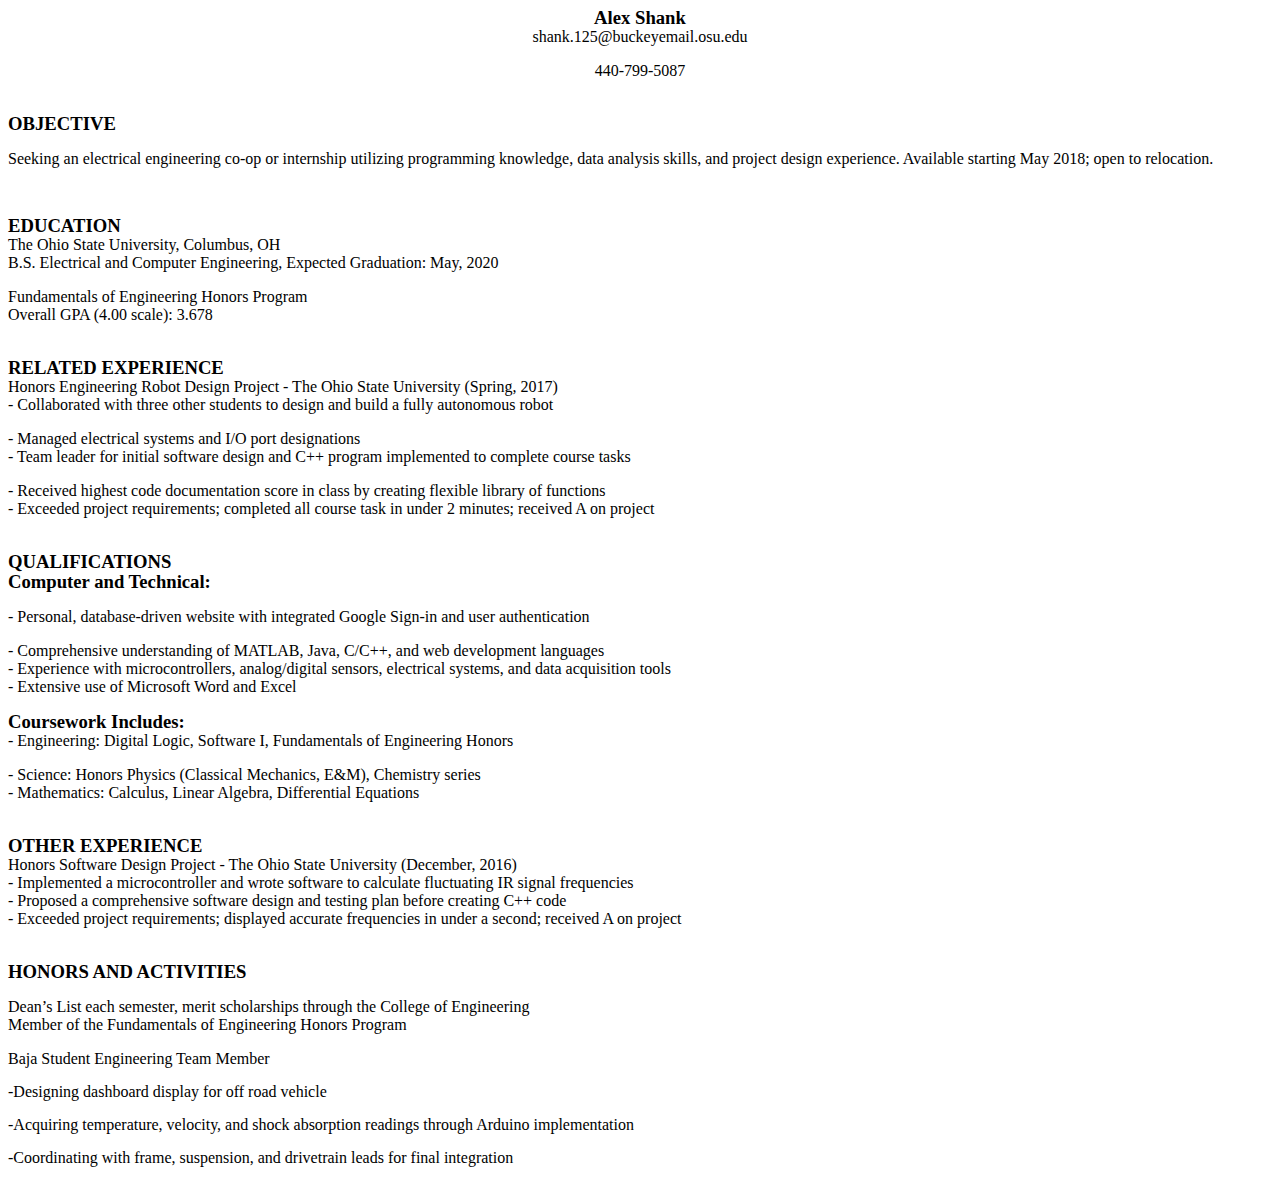
<file: Shank_Space_v2/content/Alex_Shank_ECS_Resume.html>
<html>

<head>
<meta http-equiv=Content-Type content="text/html; charset=windows-1252">
<meta name=Generator content="Microsoft Word 15 (filtered)">
<style>
<!--
 /* Font Definitions */
 @font-face
	{font-family:"Cambria Math";
	panose-1:2 4 5 3 5 4 6 3 2 4;}
@font-face
	{font-family:Calibri;
	panose-1:2 15 5 2 2 2 4 3 2 4;}
@font-face
	{font-family:TimesNewRomanPSMT;
	panose-1:0 0 0 0 0 0 0 0 0 0;}
@font-face
	{font-family:TimesNewRomanPS-BoldMT;
	panose-1:0 0 0 0 0 0 0 0 0 0;}
 /* Style Definitions */
 p.MsoNormal, li.MsoNormal, div.MsoNormal
	{margin-top:0in;
	margin-right:0in;
	margin-bottom:8.0pt;
	margin-left:0in;
	line-height:107%;
	font-size:11.0pt;
	font-family:"Calibri",sans-serif;}
span.fontstyle01
	{mso-style-name:fontstyle01;
	font-family:"Times New Roman",serif;
	color:black;
	font-weight:bold;
	font-style:normal;}
span.fontstyle21
	{mso-style-name:fontstyle21;
	font-family:"Times New Roman",serif;
	color:black;
	font-weight:normal;
	font-style:normal;}
.MsoChpDefault
	{font-family:"Calibri",sans-serif;}
.MsoPapDefault
	{margin-bottom:8.0pt;
	line-height:107%;}
@page WordSection1
	{size:8.5in 11.0in;
	margin:.5in .5in .5in .5in;}
div.WordSection1
	{page:WordSection1;}
-->
</style>

</head>

<body lang=EN-US>

<div class=WordSection1>

<p class=MsoNormalCxSpFirst align=center style='text-align:center'><span
class=fontstyle01><span style='font-size:14.0pt;line-height:107%'>Alex Shank</span></span><b><span
style='font-size:14.0pt;line-height:107%;color:black'><br>
</span></b><span class=fontstyle21>shank.125@buckeyemail.osu.edu</span><span
style='color:black'>

<p class=MsoNormalCxSpMiddle align=center style='text-align:center'><span
class=fontstyle21>440-799-5087</span></p>

<p class=MsoNormalCxSpMiddle><span style='color:black'><br>
</span><span class=fontstyle01><span style='font-size:14.0pt;line-height:107%'>OBJECTIVE</span></span></p>

<p class=MsoNormalCxSpMiddle><span class=fontstyle01><span style='line-height:
107%;font-weight:normal'>Seeking an electrical engineering co-op or internship
utilizing programming knowledge, data analysis skills, and project design
experience. Available starting May 2018; open to relocation.</span></span></p>

<p class=MsoNormalCxSpMiddle><span class=fontstyle01><span style='line-height:
107%;font-weight:normal'>&nbsp;</span></span></p>

<p class=MsoNormalCxSpMiddle><span class=fontstyle01><span style='font-size:
14.0pt;line-height:107%'>EDUCATION</span></span><b><span style='color:black'><br>
</span></b><span class=fontstyle21>The Ohio State University, Columbus, OH</span><span
style='color:black'><br>
</span><span class=fontstyle21>B.S. Electrical and Computer Engineering,
Expected Graduation: May, 2020</span></p>

<p class=MsoNormalCxSpMiddle><span class=fontstyle21>Fundamentals of
Engineering Honors Program</span><span style='color:black'><br>
</span><span class=fontstyle21>Overall GPA (4.00 scale): 3.678</span></p>

<p class=MsoNormalCxSpMiddle><span style='color:black'><br>
</span><span class=fontstyle01><span style='font-size:14.0pt;line-height:107%'>RELATED
EXPERIENCE</span></span><span style='color:black'><br>
</span><span class=fontstyle21>Honors Engineering Robot Design Project - The
Ohio State University (Spring, 2017)</span><span style='color:black'><br>
</span><span class=fontstyle21>- Collaborated with three other students to design
and build a fully autonomous robot</span></p>

<p class=MsoNormalCxSpMiddle><span class=fontstyle21>- Managed electrical
systems and I/O port designations</span><span style='color:black'><br>
</span><span class=fontstyle21>- Team leader for initial software design and
C++ program implemented to complete course tasks</span></p>

<p class=MsoNormalCxSpMiddle><span class=fontstyle21>- Received highest code
documentation score in class by creating flexible library of functions</span><span
style='color:black'><br>
</span><span class=fontstyle21>- Exceeded project requirements; completed all
course task in under 2 minutes; received A on project</span></p>

<p class=MsoNormalCxSpMiddle><span style='color:black'><br>
</span><span class=fontstyle01><span style='font-size:14.0pt;line-height:107%'>QUALIFICATIONS</span></span><b><span
style='color:black'><br>
</span></b><span class=fontstyle01><span style='font-size:14.0pt;line-height:
107%'>Computer and Technical:</span></span></p>

<p class=MsoNormalCxSpMiddle><span class=fontstyle21>- Personal,
database-driven website with integrated Google Sign-in and user authentication</span></p>

<p class=MsoNormalCxSpMiddle><span class=fontstyle21>- Comprehensive
understanding of MATLAB, Java, C/C++, and web development languages</span><span
style='color:black'> <br>
</span><span class=fontstyle21>- Experience with microcontrollers, analog/digital
sensors, electrical systems, and data acquisition tools</span><span
style='color:black'><br>
</span><span class=fontstyle21>- Extensive use of Microsoft Word and Excel</span></p>

<p class=MsoNormalCxSpMiddle><span class=fontstyle01><span style='font-size:
14.0pt;line-height:107%'>Coursework Includes:</span></span><b><span
style='color:black'><br>
</span></b><span class=fontstyle21>- Engineering: Digital Logic, Software I, Fundamentals
of Engineering Honors</span></p>

<p class=MsoNormalCxSpMiddle><span class=fontstyle21>- Science: Honors Physics
(Classical Mechanics, E&amp;M), Chemistry series</span><span style='color:black'><br>
</span><span class=fontstyle21>- Mathematics: Calculus, Linear Algebra,
Differential Equations</span></p>

<p class=MsoNormalCxSpMiddle><span style='color:black'><br>
</span><span class=fontstyle01><span style='font-size:14.0pt;line-height:107%'>OTHER
EXPERIENCE</span></span><b><span style='font-size:14.0pt;line-height:107%;
font-family:"TimesNewRomanPS-BoldMT",serif;color:black'> <br>
</span></b><span style='font-family:"TimesNewRomanPSMT",serif;color:black'>Honors
Software Design Project - The Ohio State University (December, 2016)<br>
- Implemented a microcontroller and wrote software to calculate fluctuating IR signal
frequencies<br>
- Proposed a comprehensive software design and testing plan before creating C++
code<br>
- Exceeded project requirements; displayed accurate frequencies in under a
second; received A on project</span></p>

<p class=MsoNormalCxSpMiddle><span style='color:black'><br>
</span><span class=fontstyle01><span style='font-size:14.0pt;line-height:107%'>HONORS
AND ACTIVITIES</span></span></p>

<p class=MsoNormalCxSpMiddle><span class=fontstyle21>Dean�s List each semester,
merit scholarships through the College of Engineering</span><span
style='color:black'><br>
</span><span class=fontstyle21>Member of the Fundamentals of Engineering Honors
Program</span></p>

<p class=MsoNormalCxSpMiddle><span class=fontstyle01><span style='line-height:
107%;font-weight:normal'>Baja Student Engineering Team Member</span></span></p>

<p class=MsoNormalCxSpMiddle><span class=fontstyle01><span style='line-height:
107%;font-weight:normal'>-Designing dashboard display for off road vehicle</span></span></p>

<p class=MsoNormalCxSpMiddle><span class=fontstyle01><span style='line-height:
107%;font-weight:normal'>-Acquiring temperature, velocity, and shock absorption
readings through Arduino implementation</span></span></p>

<p class=MsoNormalCxSpLast><span class=fontstyle01><span style='line-height:
107%;font-weight:normal'>-Coordinating with frame, suspension, and drivetrain leads
for final integration</span></span></p>

</div>

</body>

</html>
</file>
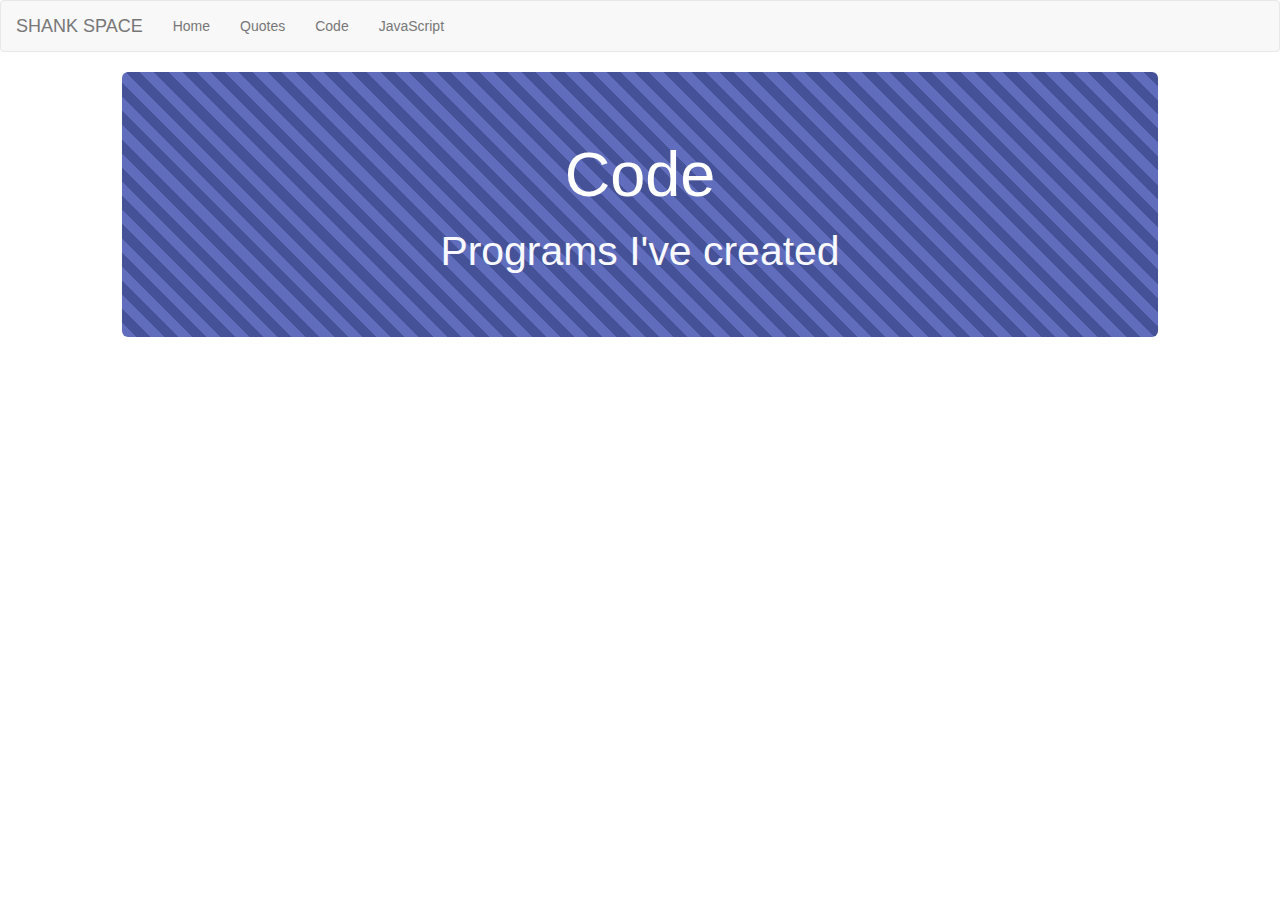
<file: Shank_Space_v1/alex.html/pages/code.html>
<!DOCTYPE html>
<html lang="en">
<head>
    <!-- Link to JQuery library -->
    <script src="https://ajax.googleapis.com/ajax/libs/jquery/2.1.3/jquery.min.js"></script>

    <!-- Link to JS file that adds site-wide dependencies to the page -->
    <script src="../../alex.js/initialize.js"></script>

    <!-- Link to this page's specific CSS override and JS file -->
    <link rel="stylesheet" type="text/css" href="../../alex.css/code-override.css">
    <script src="../../alex.js/code.js"></script>
</head>
<body>

    <!-- Content -->
    <div class="container-fluid">
        <!-- Rows -->
        <div class="row">

            <!-- Page Title -->
            <div class="col-sm-10 col-sm-offset-1">
                <div class="jumbotron">
                    <h1>
                        Code
                        <br>
                        <small>Programs I've created</small>
                    </h1>
                </div>
            </div>

        </div>

        <div class="row">
            <div class="col-sm-10 col-sm-offset-1">

            </div>
        </div><!-- End of rows -->

    </div><!-- End of content -->

</body>
</html>
</file>
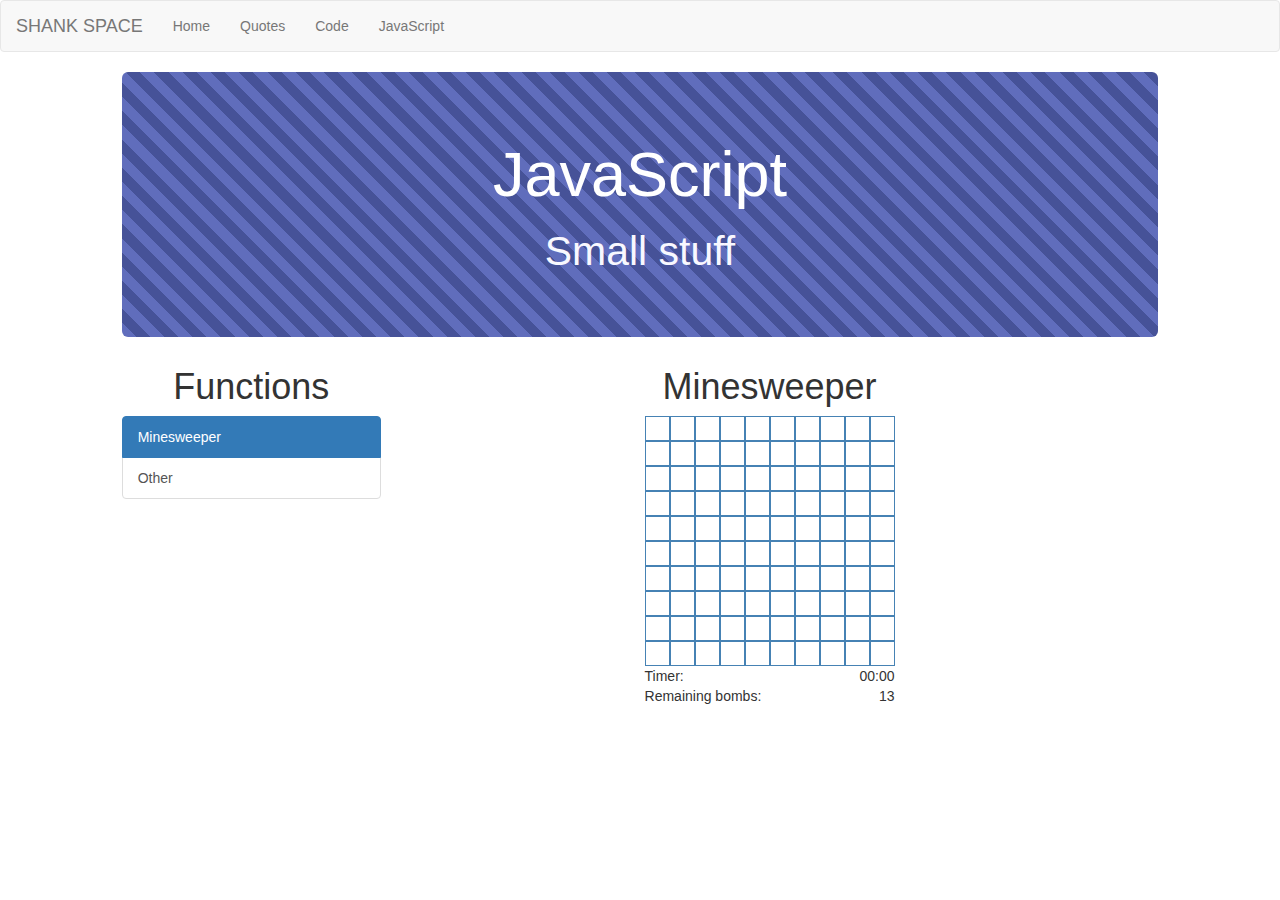
<file: Shank_Space_v1/alex.html/pages/JavaScript.html>
<!DOCTYPE html>
<html lang="en">
<head>
    <!-- Link to JQuery library -->
    <script src="https://ajax.googleapis.com/ajax/libs/jquery/2.1.3/jquery.min.js"></script>

    <!-- Link to JS file that adds site-wide dependencies to the page -->
    <script src="../../alex.js/initialize.js"></script>

    <!-- Link to this page's specific CSS override and JS file -->
    <link rel="stylesheet" type="text/css" href="../../alex.css/javascript-override.css">

    <script src="../../alex.js/functions/minesweeper.js"></script>
    <link rel="stylesheet" type="text/css" href="../../alex.css/javascript-override.css">
    <link rel="stylesheet" type="text/css" href="../../alex.css/functions/minesweeper.css">
    <script src="../../alex.js/javascript.js"></script>
</head>
<body>

<!-- Content -->
<div class="container-fluid">

    <!-- First row -->
    <div class="row">

        <div class="col-sm-10 col-sm-offset-1">

            <!-- Page Title -->
            <div class="jumbotron">
                <h1>
                    JavaScript
                    <br>
                    <small>Small stuff</small>
                </h1>
            </div>

            <!-- Sidebar -->
            <div class="col-md-3" id="sidebar">

                <h1 class="sidebar-column-title">Functions</h1>

                <ul id="myFunctions" class="list-group">
                    <a id="minesweeper" href="#" class="list-group-item active">Minesweeper</a>
                    <a id="other" href="#" class="list-group-item">Other</a>
                </ul>

            </div>

            <!-- Main column -->
            <div class="col-md-9" id="content">

                <h1 class="main-column-title">Functionality</h1>

                <div id="JS_Target" class="col-xs-12">

                </div>

            </div>

        </div><!-- End of main column -->
    </div><!-- End of first row -->

</div><!-- End of main content -->

</body>
</html>
</file>
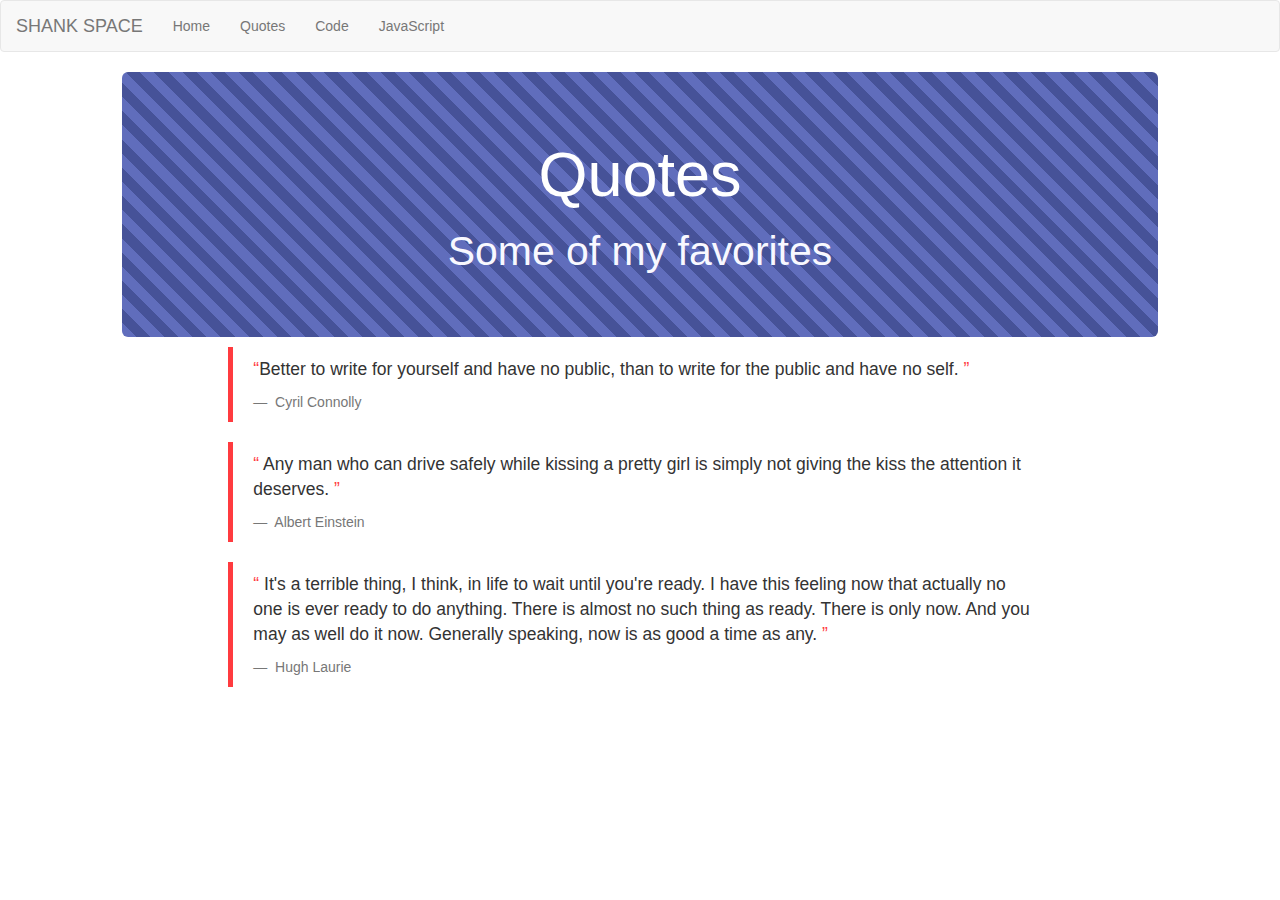
<file: Shank_Space_v1/alex.html/pages/quotes.html>
<!DOCTYPE html>
<html lang="en">
<head>
    <!-- Link to JQuery library -->
    <script src="https://ajax.googleapis.com/ajax/libs/jquery/2.1.3/jquery.min.js"></script>

    <!-- Link to JS file that adds site-wide dependencies to the page -->
    <script src="../../alex.js/initialize.js"></script>

    <!-- Link to this page's specific CSS override and JS file -->
    <link rel="stylesheet" type="text/css" href="../../alex.css/quotes-override.css">
    <script src="../../alex.js/quotes.js"></script>
</head>
<body>

    <!-- Quotes -->
    <div class="container-fluid">

        <!-- Page Title -->
        <div class="row">
            <div class="col-sm-10 col-sm-offset-1">
                <div class="jumbotron">
                    <h1>
                        Quotes
                        <br>
                        <small>Some of my favorites</small>
                    </h1>
                </div>
            </div>
        </div>

        <!-- Quotes -->
        <div class="row">
            <div id="quotes-column" class="col-md-8 col-md-offset-2">

            </div>
        </div><!-- End of rows -->

    </div><!-- End of fluid-container -->

</body>
</html>
</file>
<file: Shank_Space_v1/alex.css/code-override.css>
pre{
    overflow: auto;
    word-wrap: normal;
    white-space: pre;
    background-color: #a5a2a2;
    margin-left: 10px;
    margin-right: 10px;
    line-height: 3ex;
    max-height: 75ex;  /* code area will display 25 lines of code */
}
h1.program-title {
    padding:0;
    margin: 0;
}
h4{
    font-style: italic;
}

.table{
    border-color: #f7f7f7;
}

thead{
    background-color: #01a252;
}
</file>
<file: Shank_Space_v1/alex.css/javascript-override.css>
.main-column-title, .sidebar-column-title{
    text-align: center;
}

#sidebar{
    padding-left: 0;
    padding-right: 0;
}

p{
    text-align: center;
}
</file>
<file: Shank_Space_v1/alex.css/functions/minesweeper.css>
#board{
    height: 250px;
    padding: 0;
    width:250px;
    margin: auto;
}

#below-board{
    margin: auto;
    width: 250px;
}

.minesweeper-cell{
    height: 25px;
    width: 10%;
    float: left;
    border: 1px solid steelblue;
    text-align: center;
    vert-align: middle;
    line-height: 25px;
}

#timer, #remaining-bombs{
    width: 50%;
    float: left;
    text-align: right;
}

.below-board-label{
    width: 50%;
    float: left;
}

.bomb-cell{
    background-color: red;
}

.flag-cell{
    background-color: chartreuse;
}

.near0{
    background-color: lightskyblue;
}

.near1{
    background-color: lightgreen;
}

.near2{
    background-color: #ff8dfb;
}

.near3{
    background-color: #11cd93;
}

.near4{
    background-color: #f08080;
}
</file>
<file: Shank_Space_v1/alex.css/quotes-override.css>
blockquote p:before{
    content: open-quote;
    color: #FF3B3F;
}

blockquote p:after{
    content: close-quote;
    color: #FF3B3F;
}

blockquote p{
    /*color: #b5e4f4;*/
}

blockquote footer{
    /*color: #e8bbd0;*/
}

#quotes-column > blockquote {
    border-left-COLOR: #FF3B3F;
}
</file>
